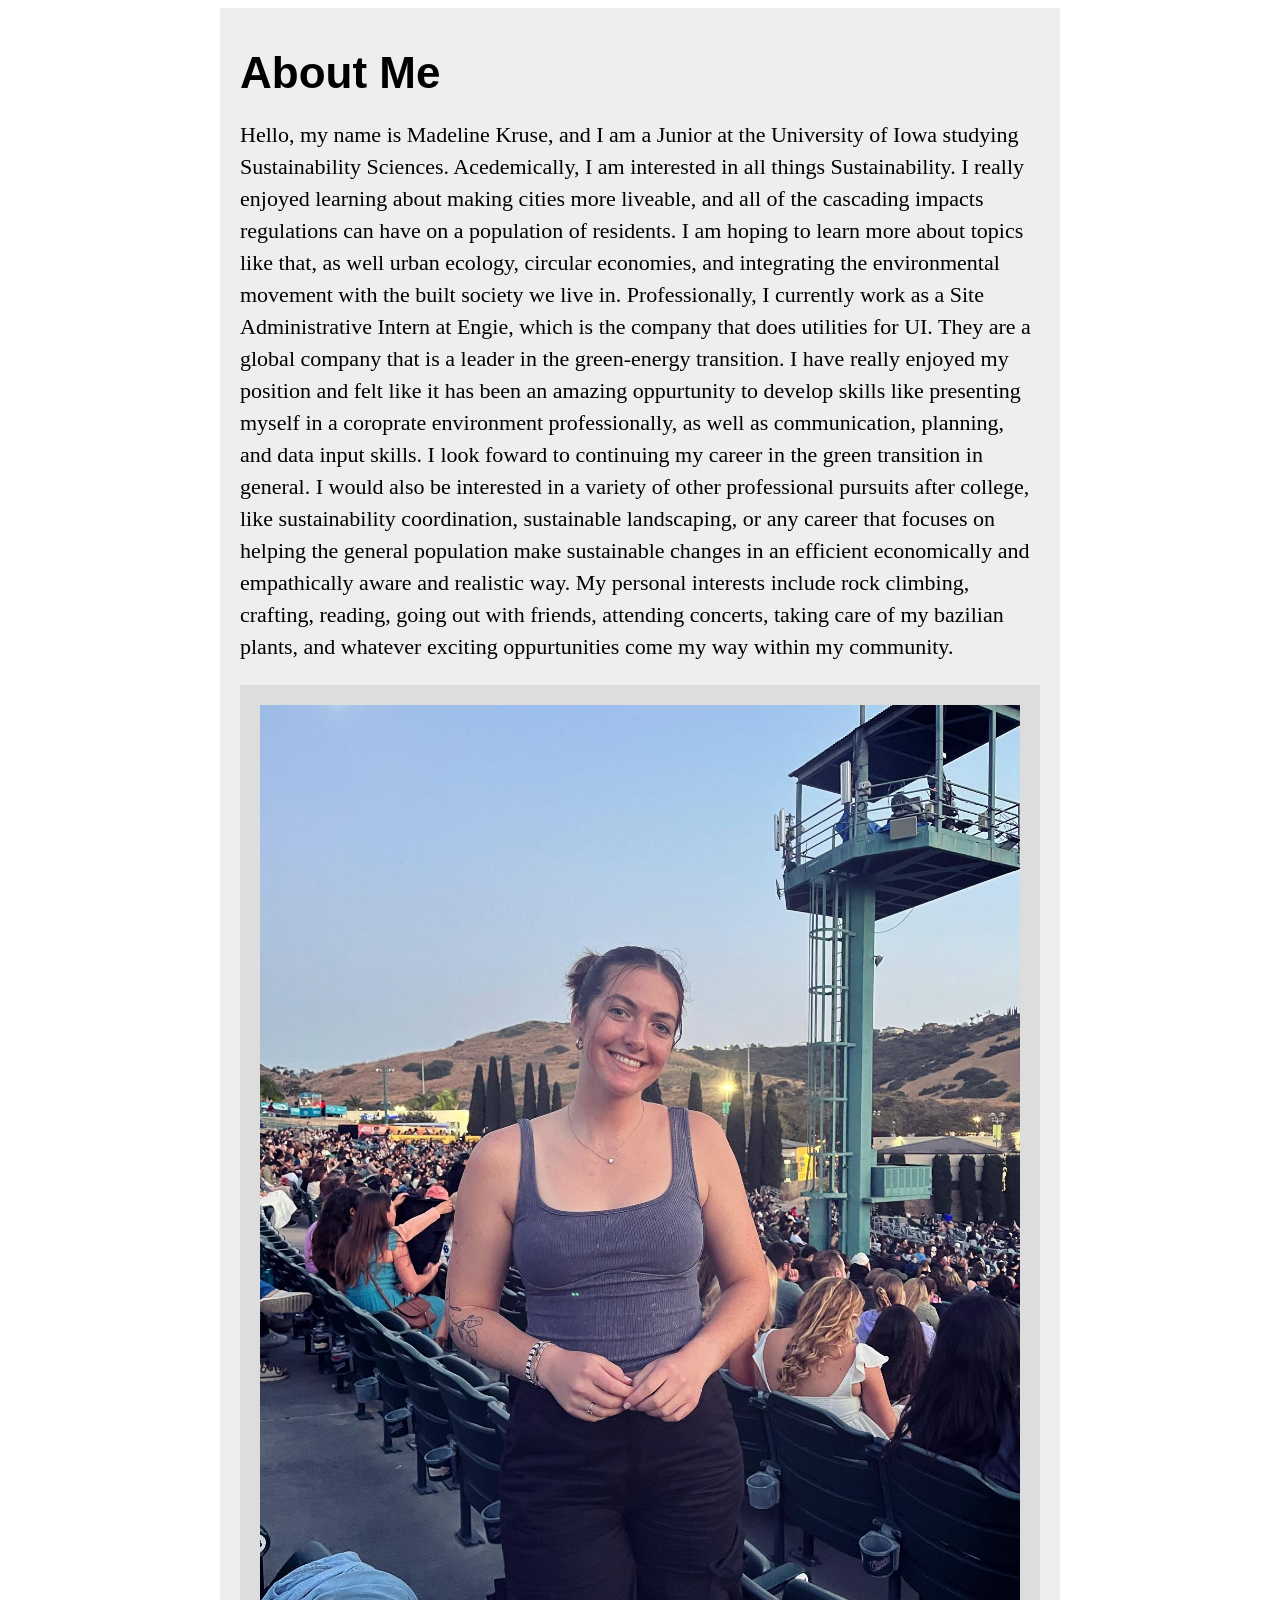
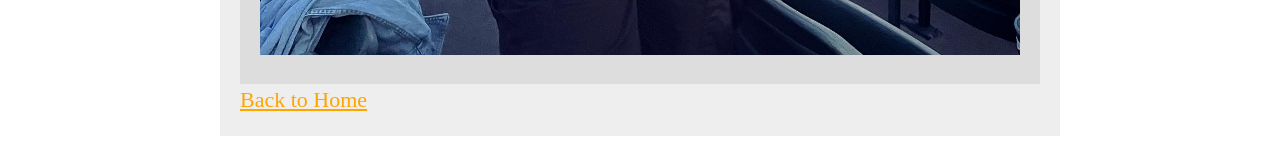
<file: bio.html>
<!DOCTYPE html>
<html>

<head>
  <title>About Me</title>
  <link href="style.css" rel="stylesheet">
</head>

<body>

  <div class="wrapper">
    <h1>About Me</h1>

    <p>
      Hello, my name is Madeline Kruse, and I am a Junior at the University of Iowa studying Sustainability Sciences. Acedemically, I am interested in all things Sustainability. I really enjoyed
      learning about making cities more liveable, and all of the cascading impacts regulations can have on a population of residents. I am hoping to learn more about topics like that, as well
      urban ecology, circular economies, and integrating the environmental movement with the built society we live in. Professionally, I currently work as a Site Administrative Intern at Engie,
      which is the company that does utilities for UI. They are a global company that is a leader in the green-energy transition. I have really enjoyed my position and felt like it has been an
      amazing oppurtunity to develop skills like presenting myself in a coroprate environment professionally, as well as communication, planning, and data input skills. I look foward to continuing
      my career in the green transition in general. I would also be interested in a variety of other professional pursuits after college, like sustainability coordination, sustainable landscaping, or any
      career that focuses on helping the general population make sustainable changes in an efficient economically and empathically aware and realistic way. My personal interests include rock climbing, crafting,
      reading, going out with friends, attending concerts, taking care of my bazilian plants, and whatever exciting oppurtunities come my way within my community.

      </aside>
    </p>
    <div class="project">
      <img src="DelPic.JPG">
    </div>
    <a href="index.html">Back to Home</a>
  </div>

</body>
</html>
</file>
<file: style.css>
.wrapper {
  margin: 0 auto;
  width: 800px;
  background-color: #eeeeee;
  padding: 20px;
}

html {
  font-family: Georgia, Times, serif;
  font-size: 22px;
  line-height: 32px;
}

h1 {
  font-family: Verdana, Geneva, sans-serif;
}

.project {
  background-color: #dddddd;
  padding: 20px;
  margin-top: 20px;
}

.project img {
  width: 100%;
  height: auto;
}

.project p {
  margin-top: 15px;
}

a {
  color: orange;
}

a:hover {
  color: red;
}
</file>
